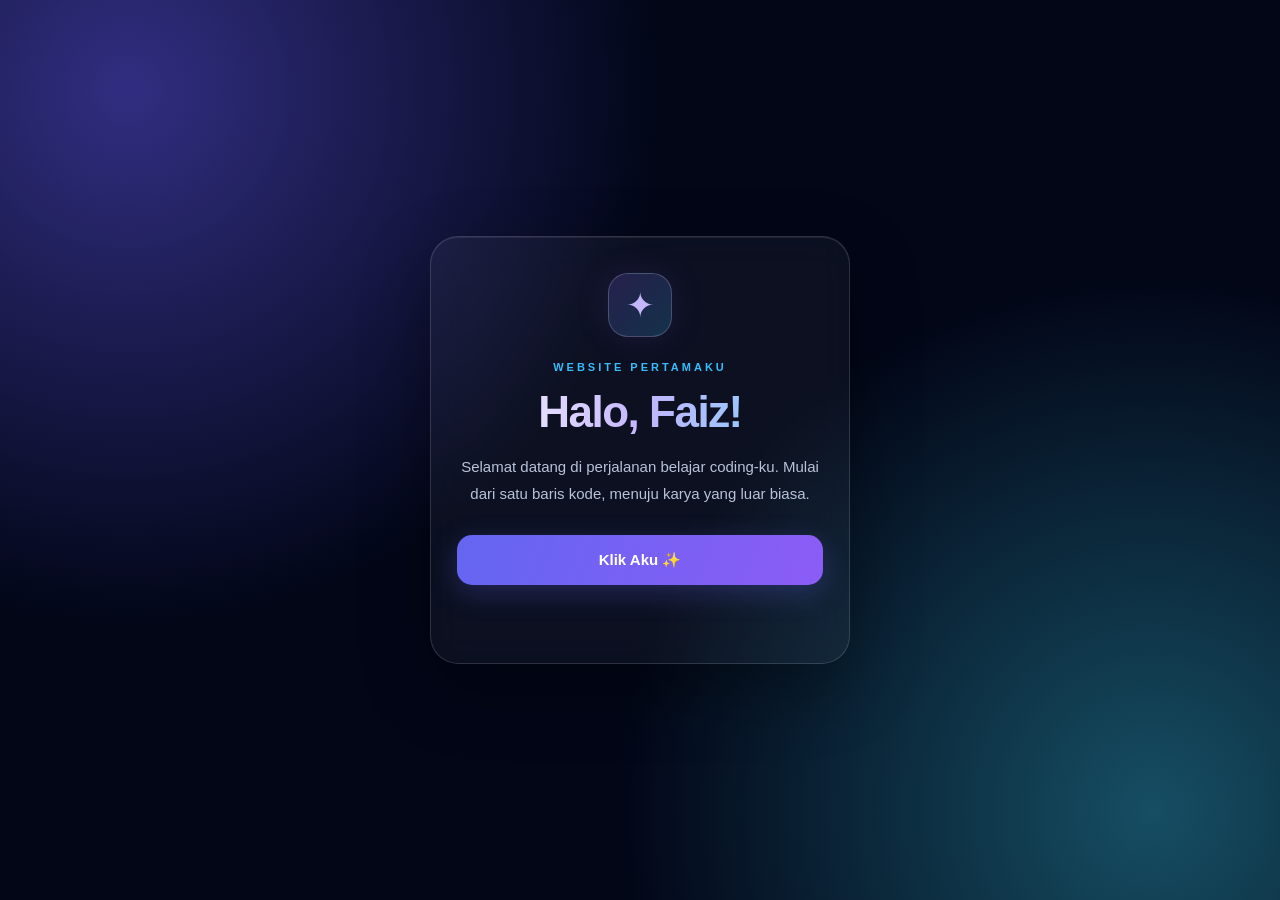
<file: index.html>
<!DOCTYPE html>
<html lang="id">
<head>
    <meta charset="UTF-8">
    <meta name="viewport" content="width=device-width, initial-scale=1.0">
    <meta name="theme-color" content="#020617">
    <title>Belajar Web</title>
    <link rel="stylesheet" href="css/style.css">
</head>
<body>
    <main class="kartu">
        <div class="ikon">✦</div>

        <p class="label">WEBSITE PERTAMAKU</p>

        <h1>Halo, Faiz!</h1>

        <p class="deskripsi">
            Selamat datang di perjalanan belajar coding-ku.
            Mulai dari satu baris kode, menuju karya yang luar biasa.
        </p>

        <button id="tombol">Klik Aku ✨</button>

        <p id="pesan" aria-live="polite"></p>
    </main>

    <script src="js/script.js"></script>
</body>
</html>
</file>
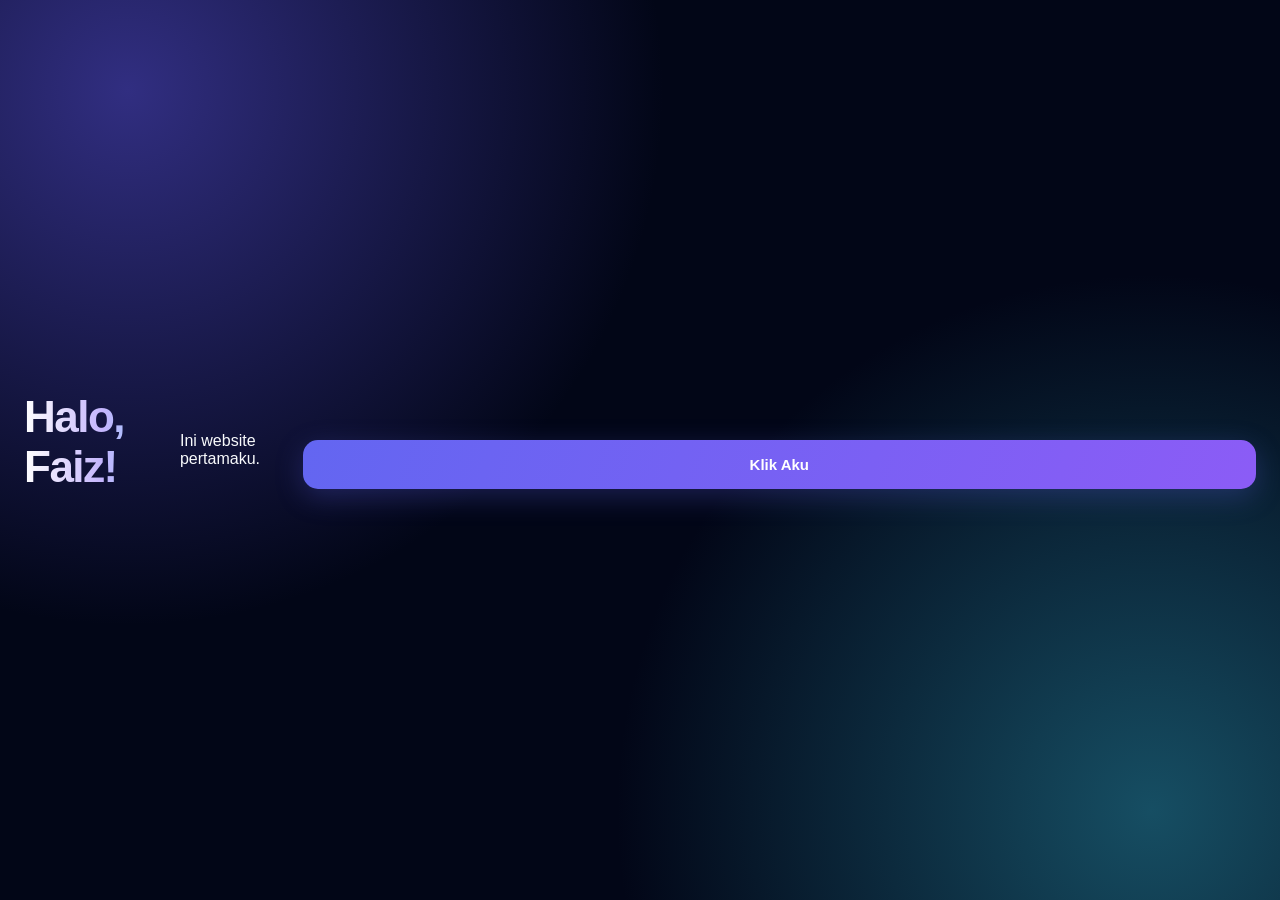
<file: html/index.html>
<!DOCTYPE html>
<html lang="id">
<head>
    <meta charset="UTF-8">
    <meta name="viewport" content="width=device-width, initial-scale=1.0">
    <title>Belajar Web</title>

    <link rel="stylesheet" href="../css/style.css">
</head>
<body>
    <h1>Halo, Faiz!</h1>
    <p>Ini website pertamaku.</p>

    <button id="tombol">Klik Aku</button>

    <script src="../js/script.js"></script>
</body>
</html>
</file>
<file: css/style.css>
/* 1. Pengaturan dasar */
* {
    box-sizing: border-box;
}

:root {
    color-scheme: dark;
    --putih: #f8fafc;
    --redup: #b8c3d9;
    --ungu: #8b5cf6;
    --biru: #38bdf8;
}

body {
    margin: 0;
    min-height: 100vh;
    padding: 24px;
    display: flex;
    justify-content: center;
    align-items: center;
    font-family: Arial, sans-serif;
    color: var(--putih);
    background:
        radial-gradient(
            circle at 10% 10%,
            #312e81 0,
            transparent 38%
        ),
        radial-gradient(
            circle at 90% 90%,
            #164e63 0,
            transparent 38%
        ),
        #020617;
}

/* 2. Kartu utama */
.kartu {
    width: 100%;
    max-width: 420px;
    padding: 36px 26px;
    text-align: center;
    border: 1px solid #ffffff24;
    border-radius: 28px;
    background: #ffffff0b;
    box-shadow:
        0 24px 70px #00000055,
        inset 0 1px 0 #ffffff15;
    backdrop-filter: blur(18px);
    animation: muncul 0.8s ease both;
}

/* 3. Ikon dekoratif */
.ikon {
    width: 64px;
    height: 64px;
    margin: 0 auto 24px;
    display: grid;
    place-items: center;
    border: 1px solid #ffffff30;
    border-radius: 20px;
    background: linear-gradient(
        135deg,
        #8b5cf633,
        #38bdf833
    );
    color: #c4b5fd;
    font-size: 34px;
    box-shadow: 0 0 35px #8b5cf622;
}

/* 4. Teks */
.label {
    margin: 0 0 14px;
    color: var(--biru);
    font-size: 11px;
    font-weight: bold;
    letter-spacing: 3px;
}

h1 {
    margin: 0 0 16px;
    font-size: clamp(32px, 9vw, 44px);
    letter-spacing: -1.5px;
    background: linear-gradient(
        90deg,
        #ffffff,
        #c4b5fd,
        #7dd3fc
    );
    background-clip: text;
    -webkit-background-clip: text;
    color: transparent;
}

.deskripsi {
    margin: 0;
    color: var(--redup);
    font-size: 15px;
    line-height: 1.8;
}

/* 5. Tombol interaktif */
button {
    width: 100%;
    margin-top: 28px;
    padding: 16px 20px;
    border: 0;
    border-radius: 15px;
    background: linear-gradient(
        110deg,
        #6366f1,
        #8b5cf6,
        #0ea5e9
    );
    background-size: 200% 100%;
    color: white;
    font-size: 15px;
    font-weight: bold;
    cursor: pointer;
    box-shadow: 0 8px 28px #6366f144;
    transition:
        transform 0.2s ease,
        box-shadow 0.2s ease;
}

button:hover {
    transform: translateY(-2px);
    box-shadow: 0 12px 35px #6366f166;
}

button:active {
    transform: scale(0.97);
}

/* 6. Tempat pesan JavaScript */
#pesan {
    min-height: 24px;
    margin: 18px 0 0;
    color: #a5f3fc;
    font-size: 14px;
    line-height: 1.6;
}

/* 7. Animasi masuk */
@keyframes muncul {
    from {
        opacity: 0;
        transform: translateY(18px);
    }

    to {
        opacity: 1;
        transform: translateY(0);
    }
}

/* 8. Pengaturan aksesibilitas */
@media (prefers-reduced-motion: reduce) {
    *,
    *::before,
    *::after {
        animation-duration: 0.01ms !important;
        transition-duration: 0.01ms !important;
    }
}
</file>
